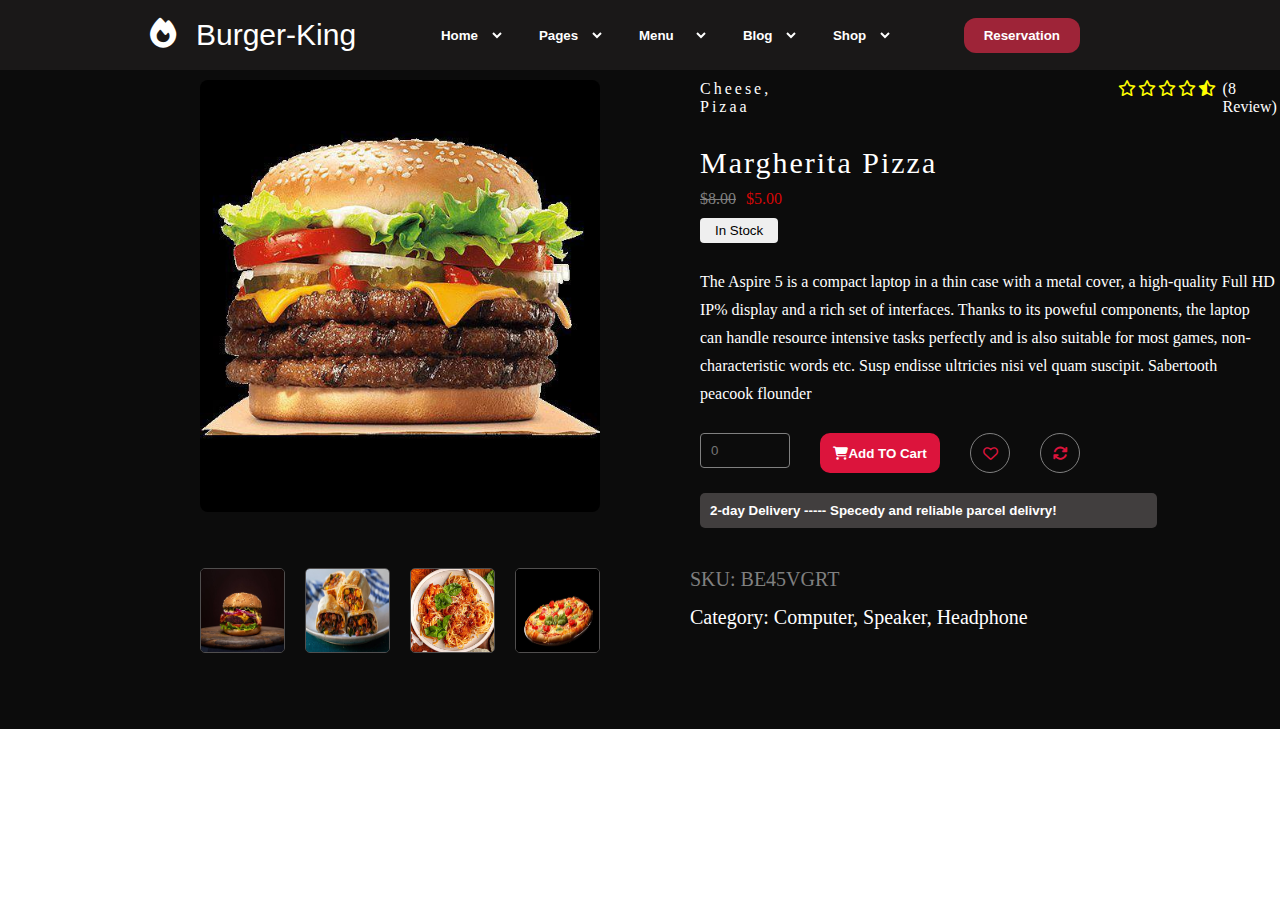
<file: Index.html>
<!DOCTYPE html>
<html lang="en">
<head>
    <meta charset="UTF-8">
    <meta name="viewport" content="width=device-width, initial-scale=1.0">
    <title>Burger-King</title>
    <link rel="stylesheet" href="https://cdnjs.cloudflare.com/ajax/libs/font-awesome/6.6.0/css/all.min.css"/>
    <link rel="stylesheet" href="style.css">
</head>
<body>
    <div class="Form">
        <div class="header">
            <div class="head-left">
                <i class="fa-solid fa-fire"></i>
                <p class="name-logo">Burger-King</p> 
            </div>
            <div class="head-cen">
                <select class="Home">
                    <option disabled selected>Home</option>
                </select>
                <select class="Page">
                    <option disabled selected>Pages</option>
                </select>
                <select class="Menu">
                    <option disabled selected>Menu</option>
                    <option value="Pizza">Pizza</option>
                    <option value="Burger">Burger</option>
                    <option value="Pasta">Pasta</option>
                    <option value="Burito">Burito</option>
                </select>
                <select class="Blog">
                    <option disabled selected>Blog</option>
                </select>
                <select class="Shop">
                    <option disabled selected>Shop</option>
                </select>
            </div>
            <div class="head-right">
                <button class="Reservation">Reservation</button>
            </div>
        </div>
        <div class="center">

            <div class="cen-left">
                <img class="bur" src="./image/burger.jpg">
            </div>


            <div class="cen-right">
                <div class="cen-header">
                    <div class="cen-head-left">
                        <p class="piza">Cheese, Pizaa</p>
                    </div>
                    <div class="cen-head-right">
                        <i class="fa-regular fa-star"></i>
                        <i class="fa-regular fa-star"></i>
                        <i class="fa-regular fa-star"></i>
                        <i class="fa-regular fa-star"></i>
                        <i class="fa-regular fa-star-half-stroke"></i>
                        <p class="review">(8 Review)</p>
                    </div>
                </div>
                <div class="cen-body">
                    <p class="pi-br">Margherita Pizza</p>
                    <div class="price-zone">
                        <p class="delect-price"><del>$8.00</del></p>
                        <p class="price-dis">$5.00</p>
                    </div>
                    <button class="Stock">In Stock</button>
                    <p class="pa1">The Aspire 5 is a compact laptop in a thin case with a metal cover, a high-quality Full HD</p>
                    <p class="pa2">IP% display and a rich set of interfaces. Thanks to its poweful components, the laptop</p>
                    <p class="pa3">can handle resource intensive tasks perfectly and is also suitable for most games, non-</p>
                    <p class="pa4">characteristic words etc. Susp endisse ultricies nisi vel quam suscipit. Sabertooth</p>
                    <p class="pa5">peacook flounder</p>
                    <div class="input-zone">
                        <input class="inbox" type="text" placeholder="0">
                        <button class="purchase"><i class="fa-solid fa-cart-shopping"></i>Add TO Cart</button>
                        <button class="heart"><i class="fa-regular fa-heart"></i></button>
                        <button class="sweap"><i class="fa-solid fa-arrows-rotate"></i></button>
                    </div>
                    <button class="deliver">2-day Delivery ----- Specedy and reliable parcel delivry!</button>
                </div>
            </div>
        </div>
        <div class="footer">
            <div class="right-foot">
                <img src="./image/burgersalad.jpg"  class="pic2">
                <img src="./image/berito.jpg"  class="pic3">
                <img src="./image/pasta.jpg"  class="pic4">
                <img src="./image/pizaaa.jpg"  class="pic5">
            </div>
            <div class="left-foot">
                <p class="paral1">SKU:  BE45VGRT</p>
                <p class="paral2">Category: Computer, Speaker, Headphone</p>
            </div>
        </div>
    </div>
</body>
</html>
</file>
<file: style.css>
*{
    margin: 0;
    padding: 0;
    box-sizing: border-box;
}
.Form{
    background-color: rgb(12, 12, 12);
    height: 729px;
}
.header{
    display: flex;
    justify-content: space-between;
    align-items: center;
    height: 70px;
    background-color: rgb(26, 24, 24);
}
.head-left{
    display: flex;
    gap: 20px;
    margin-left: 150px;
}
.fa-fire{
    color: white;
    font-size: 30px;
}
.name-logo{
    font-size: 30px;
    font-family: 'Franklin Gothic Medium', 'Arial Narrow', Arial, sans-serif;
    color: white;
}
.head-cen{
    display: flex;
    gap: 20px;
}
.Home, .Page, .Menu, .Blog, .Shop{
    padding: 10px;
    color: white;
    border: none;
    font-weight: bold;
    cursor: pointer;
    background-color: rgb(26, 24, 24);
}
.Home:hover, .Page:hover, .Menu:hover, .Blog:hover, .Shop:hover{
    background-color: rgb(55, 53, 53);
    color: black;
    border-radius: 8px;
    transition: 0.3s;
}
.head-right{
    display: flex;
    margin-right: 200px;
}
.Reservation{
    padding: 10px;
    padding-left: 20px;
    padding-right: 20px;
    border-radius: 12px;
    font-weight: bold;
    cursor: pointer;
    color: white;
    background-color: rgb(158, 36, 56);
    border: none;
}
.Reservation:hover{
    background-color: red;
    transition: 0.3s;
    padding: 15px;
    padding-left: 25px;
    padding-right: 25px;
}
.bur{
    width: 400px;
    border-radius: 8px;
}
.center{
    margin-top: 10px;
    margin-left: 200px;
    display: flex;
    gap:100px;
}
.cen-header{
    display: flex;
    gap: 300px;
}
.cen-head-right{
    display: flex;
    gap: 2px;
}
.piza{
    color: white;
    letter-spacing: 3px;
}
.fa-star,.fa-star-half-stroke{
    color: yellow;
}
.review{
    margin-left: 5px;
    color: white;
}
.pi-br{
    font-size: 30px;
    margin-top: 30px;
    color: white;
    letter-spacing: 2px;
}
.price-zone{
    display: flex;
    gap: 10px;
    margin-top: 10px;
}
.delect-price{
    color: gray;
}
.price-dis{
    color: rgb(213, 7, 7);
}
.Stock{
    margin-top: 10px;
    border: none;
    padding: 5px;
    padding-right: 15px;
    border-radius: 4px;
    padding-left: 15px;
}
.pa1{
    margin-top: 30px;
    color: white;
}
.pa2,.pa3,.pa4,.pa5,.pa6{
    color: white;
    margin-top: 10px;
}
.input-zone{
    margin-top: 30px;
    display: flex;
    gap: 30px;
}
.inbox{
    border-color: grey;
    border-style: double;
    width: 90px;
    color: white;
    border-radius: 4px;
    cursor: pointer;
    padding-left: 10px;
    height: 35px;
    border-width: 1px;
    background-color: rgb(12, 12, 12);
}
.purchase{
    border: none;
    width: 120px;
    background-color: crimson;
    color: white;
    font-weight: bold;
    cursor: pointer;
    border-radius: 10px;
}
.purchase:hover, .heart:hover{
    color: white;
    font-weight: bold;
    background-color: red;
}
.sweap:hover{
    background-color: blue;
    color: white;
    font-weight: bold;
}
.heart, .sweap{
    cursor: pointer;
    width: 40px;
    color:crimson;
    font-size: 15px;
    border-color: gray;
    border-width: 1px;
    border-style: double;
    height: 40px;
    border-radius: 50%;
    background-color: rgb(12, 12, 12);
    font-weight: bold;
}
.deliver{
    font-weight: bold;
    background-color: rgb(65, 62, 62);
    color: white;
    border: none;
    border-radius: 5px;
    margin-top: 20px;
    padding: 10px;
    padding-right: 100px;
    cursor: pointer;
}
.deliver:hover{
    background-color:brown;
}
.pic2,.pic3,.pic4,.pic5{
    width: 85px;
    border-color: rgb(80, 78, 78);
    border-radius: 5px;
    border-style: double;
    cursor: pointer;
    border-width: 1px;
}
.pic2:hover,.pic3:hover,.pic4:hover,.pic5:hover{
    width: 100px;
    height: 90px;
    transition: 0.2s;
}
.right-foot{
    margin-top: 40px;
    display: flex;
    gap: 20px;
    margin-left: 200px;
}
.footer{
    display: flex;
}
.paral1{
    color: gray;
    margin-bottom: 15px;
    font-size: 20px;
}
.paral2{
    color: white;
    font-size: 20px;
}
.left-foot{
    margin-left: 90px;
    margin-top: 40px;
}
</file>
